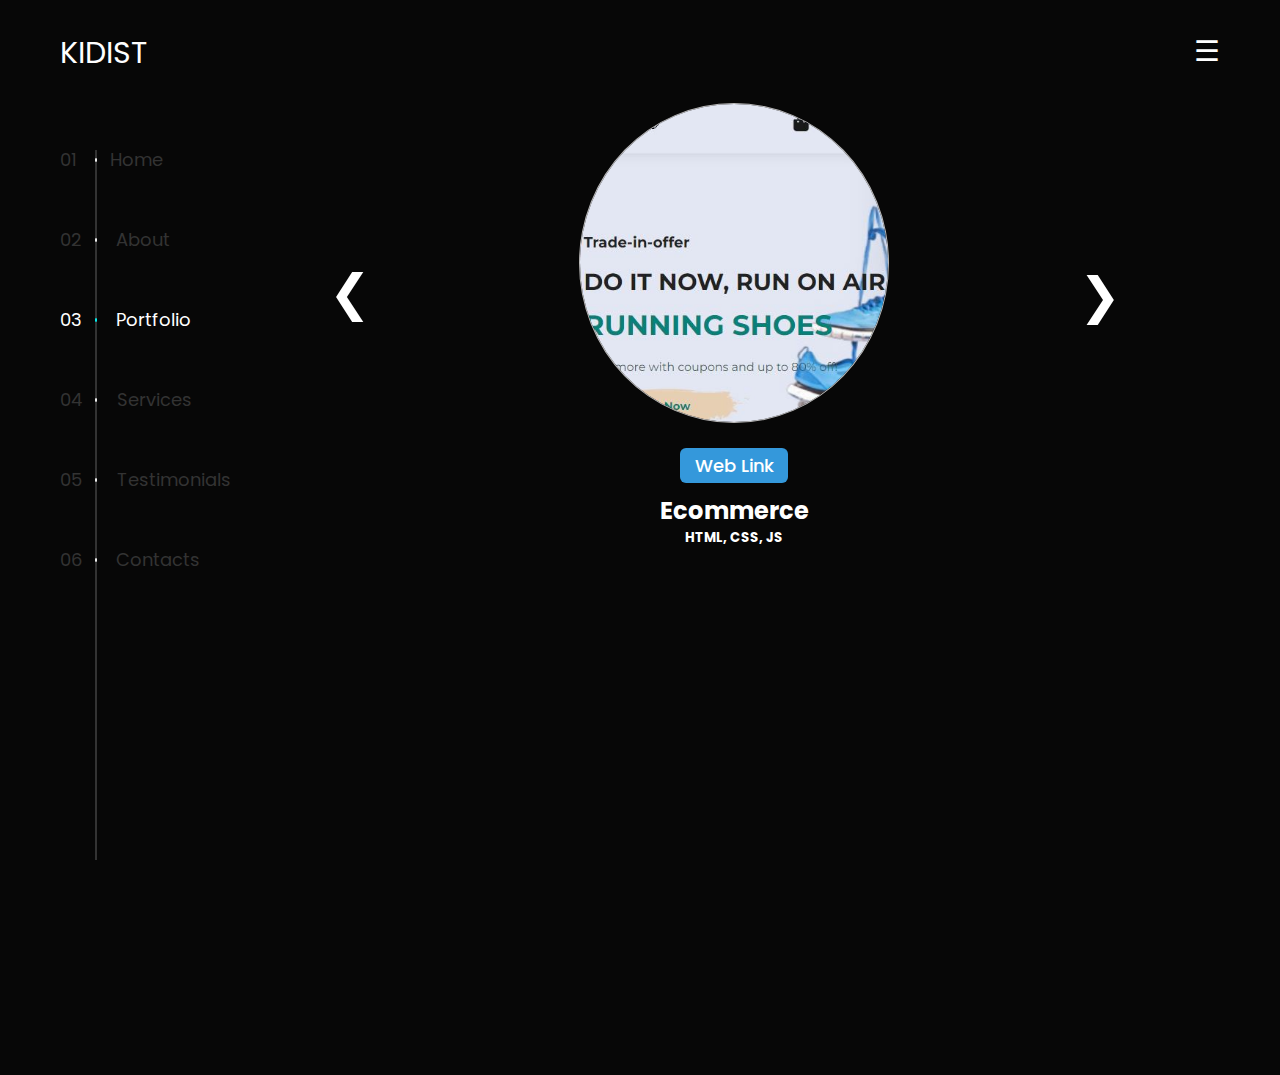
<file: portfolio.html>
<!DOCTYPE html>
<html lang="en">
  <head>
    <meta charset="UTF-8" />
    <meta name="viewport" content="width=device-width, initial-scale=1.0" />
    <link rel="stylesheet" href="styles.css" />
    <link
      href="https://fonts.googleapis.com/css?family=Poppins:100,100italic,200,200italic,300,300italic,regular,italic,500,500italic,600,600italic,700,700italic,800,800italic,900,900italic"
      rel="stylesheet"
    />

    <title>Kidist Amanuel</title>
  </head>
  <body>
    <div class="container">
      <div class="nav-bar">
        <nav id="side-menu">
          <div class="top-nav">
            <div class="logo">KIDIST</div>
            <div class="menu-icon" id="menu-icon">☰</div>
          </div>
          <div class="hero">
            <div class="nav-items">
              <ul>
                <li>
                  <a href="index.html">
                    <div class="nav-item" style="top: 50px">
                      <span class="nav-number">01</span>
                      <span class="nav-text dot">Home</span>
                    </div>
                  </a>
                </li>
                <li>
                  <a href="about.html">
                    <div class="nav-item" style="top: 130px">
                      <span class="nav-number">02</span>
                      <span class="nav-text dot">About</span>
                    </div>
                  </a>
                </li>
                <li>
                  <a href="portfolio.html">
                    <div class="nav-item active" style="top: 210px">
                      <span class="nav-number">03</span>
                      <span class="nav-text dot">Portfolio</span>
                    </div>
                  </a>
                </li>
                <li>
                  <a href="services.html">
                    <div class="nav-item" style="top: 290px">
                      <span class="nav-number">04</span>
                      <span class="nav-text dot">Services</span>
                    </div>
                  </a>
                </li>
                <li>
                  <a href="testimonials.html">
                    <div class="nav-item" style="top: 370px">
                      <span class="nav-number">05</span>
                      <span class="nav-text dot">Testimonials</span>
                    </div>
                  </a>
                </li>
                <li>
                  <a href="contact.html">
                    <div class="nav-item" style="top: 450px">
                      <span class="nav-number">06</span>
                      <span class="nav-text dot">Contacts</span>
                    </div>
                  </a>
                </li>
              </ul>
            </div>
          </div>
        </nav>
      </div>
      <div class="hero-section">
        <div class="portfolio-container">
          <div class="portfolio-wrapper">
            <div class="arrow left-arrow" id="left-arrow">❮</div>
            <div class="portfolio-list">
              <div class="portfolio-item">
                <div class="portfolio-link">
                  <img
                    src="images/ecommerce.JPG"
                    alt=""
                    class="portfolio-image"
                    style="width: 308px; height: 318px"
                  />

                  <a
                    href="https://liya-ecommerce.netlify.app/"
                    target="_blank"
                    class="badge"
                    >Web Link</a
                  >

                  <h2 class="portfolio-title">Ecommerce</h2>
                  <h5 class="languages">HTML, CSS, JS</h5>
                </div>
              </div>

              <div class="portfolio-item">
                <div class="portfolio-link">
                  <img src="images/back.PNG" alt="" class="portfolio-image" />

                  <a
                    href="https://kidist-portfilio.netlify.app/"
                    target="_blank"
                    class="badge"
                    >Web Link</a
                  >

                  <h2 class="portfolio-title">Portfolio Website</h2>
                  <h5 class="languages">HTML, CSS, JS, JSPlugin</h5>
                </div>
              </div>
              <div class="portfolio-item">
                <div class="portfolio-link">
                  <img
                    src="images/phobia-finder.JPG"
                    alt=""
                    class="portfol-image"
                  />

                  <a
                    href="https://kidist997.github.io/PhobiaFinder/"
                    target="_blank"
                    class="badge"
                    >Web Link</a
                  >

                  <h2 class="portfolio-title">Phobia Finder</h2>
                  <h5 class="languages">HTML, CSS, JS</h5>
                </div>
              </div>
              <div class="portfolio-item">
                <div class="portfolio-link">
                  <img
                    src="images/english-poem.JPG"
                    alt=""
                    class="portfol-image"
                  />

                  <a
                    href="https://english-poem-generator2341.netlify.app/"
                    target="_blank"
                    class="badge"
                    >Web Link</a
                  >

                  <h2 class="portfolio-title">English Poem Generator</h2>
                  <h5 class="languages">HTML, CSS, JS, API, AI, JSPlugin</h5>
                </div>
              </div>

              <div class="portfolio-item">
                <div class="portfolio-link">
                  <img
                    src="images/weather-forecast.JPG"
                    alt=""
                    class="portfol-image"
                  />

                  <a
                    href="https://weather-app-kidist.netlify.app/"
                    target="_blank"
                    class="badge"
                    >Web Link</a
                  >

                  <h2 class="portfolio-title">Weather Forecast</h2>
                  <h5 class="languages">HTML, CSS, JS, API</h5>
                </div>
              </div>
              <div class="portfolio-item">
                <div class="portfolio-link">
                  <img
                    src="images/world-clock.JPG"
                    alt=""
                    class="portfol-image"
                  />

                  <a
                    href="https://world-clock1624.netlify.app/"
                    target="_blank"
                    class="badge"
                    >Web Link</a
                  >

                  <h2 class="portfolio-title">World Clock</h2>
                  <h5 class="languages">HTML, CSS, JS, API</h5>
                </div>
              </div>
              <div class="portfolio-item">
                <div class="portfolio-link">
                  <img
                    src="images/quiz-game.JPG"
                    alt=""
                    class="portfol-image"
                  />

                  <a
                    href="https://quiz-game-kid.netlify.app/"
                    target="_blank"
                    class="badge"
                    >Web Link</a
                  >

                  <h2 class="portfolio-title">Quiz Game</h2>
                  <h5 class="languages">HTML, CSS, JS</h5>
                </div>
              </div>
              <div class="portfolio-item">
                <div class="portfolio-link">
                  <img
                    src="images/to-do-list.JPG"
                    alt=""
                    class="portfol-image"
                  />

                  <a
                    href="https://todo-list524221.netlify.app/"
                    target="_blank"
                    class="badge"
                    >Web Link</a
                  >

                  <h2 class="portfolio-title">Todo List</h2>
                  <h5 class="languages">HTML, CSS, JS</h5>
                </div>
              </div>
            </div>
          </div>
          <div class="arrow right-arrow" id="right-arrow">❯</div>
        </div>
      </div>
    </div>

    <div class="hidden-nav" id="hidden-nav">
      <ul>
        <li><a href="index.html">Home</a></li>
        <li><a href="about.html">About</a></li>
        <li><a href="portfolio.html">Portfolio</a></li>
        <li><a href="services.html">Services</a></li>
        <li><a href="testimonials.html">Testimonials</a></li>
        <li><a href="contact.html">Contacts</a></li>
      </ul>
    </div>

    <script src="scripts/script.js"></script>
    <script src="scripts/portfolio.js"></script>
  </body>
</html>
</file>
<file: styles.css>
* {
  margin: 0;
  padding: 0;

  font-family: "Poppins", sans-serif;
  color: #fff;
}

body {
  width: 100%;
  height: 100vh;
  background-color: #070707;
  overflow: hidden;
  perspective: 1000px;
}

#side-menu {
  margin: 60px;
  margin-top: 30px;
}
.logo {
  font-size: 30px;
  font-family: 900;
  margin-bottom: 20px;
}
.nav-items {
  position: relative;
}
.nav-items ul {
  list-style: none;
}
.nav-item {
  position: absolute;
}
.nav-text {
  margin-left: 30px;
  color: #333;
  font-size: 18px;
}

.nav-text::before {
  content: "";
  position: fixed;
  left: 95px;
  top: 120px;
  bottom: 70px;
  width: 2px;
  background-color: #333;
}
.nav-text.dot::after {
  content: "";
  position: absolute;
  left: 35px;
  top: 50%;
  transform: translateY(-50%);
  width: 2px;
  height: 4px;
  background-color: #fff;
  border-radius: 50%;
  z-index: 1;
  transition: background-color 0.4s ease;
}
.nav-item.active .nav-text.dot::after {
  background-color: aqua;
}

.nav-number {
  color: #333;
  font-size: 18px;
}

.nav-item.active .nav-number,
.nav-item.active .nav-text {
  color: #fff;
}
.top-nav {
  display: flex;
  justify-content: space-between;
}
.menu-icon {
  font-size: 29px;
  right: 0;
  cursor: pointer;
}
.hero {
  position: relative;
}
.hero-section {
  left: 220px;
  top: 45px;
  font-size: 50px;
  position: absolute;
  display: flex;
}
.container {
  width: 100%;
  height: 100vh;

  transform-origin: left;

  transition: transform 0.5s ease;
}

.hidden-nav {
  position: absolute;
  top: 70px;
  right: 50px;

  display: flex;
  justify-content: center;
  align-items: center;
  visibility: hidden;

  transition: all 0.2s ease;
}
.hidden-nav ul {
  list-style-type: none;
  padding: 0;
}

.hidden-nav ul li {
  margin: 50px 0;
}

.hidden-nav ul li a {
  text-decoration: none;
  color: white;
  font-size: 34px;
  font-weight: bold;
  transition: color 0.3s ease;
}
.menu-active.container {
  position: relative;
  left: 160px;
  top: 50px;

  width: 850px;
  height: 600px;

  border: 3px solid #fff;
  transform: rotateY(40deg);
}

.hidden-nav li a.active {
  text-decoration: line-through;
  text-decoration-color: #3498db;
  text-decoration-thickness: 8px;
}
.menu-active.hidden-nav {
  right: 150px;
  top: 50px;
  visibility: visible;
  display: flex;
}
.image-container {
  perspective: 1000px;
  width: 400px;
  height: 400px;
  position: fixed;
  right: 60px;
  top: 60px;
}

.image-3d {
  width: 100%;
  height: 100%;
  border-radius: 50%;
  background-image: url(images/hero-image-11.jpg);
  background-size: cover;
  background-position: center;
  transform-style: preserve-3d;
  animation: rotateImage 25s infinite linear;
  transition: opacity 1s ease;
}
.menu-active.container .image-3d {
  opacity: 0;
  pointer-events: none;
}
.menu-active.container .nav-text::before {
  height: 455px;
}
@keyframes rotateImage {
  from {
    transform: rotateY(0deg);
  }
  to {
    transform: rotateY(360deg);
  }
}
button.resume {
  background-color: #3498db;
  color: #fff;
  padding: 10px;
  border: none;
  border-radius: 6px;
  font-size: 16px;
  margin-top: 47px;
  cursor: pointer;
}
/** about starts*/
.about-head {
  position: absolute;
  width: 100%;
  left: 300px;
}
.about-contents {
  position: relative;
  display: flex;
  align-items: flex-start;
  justify-content: flex-start;
  top: 150px;
  left: 48px;
}
.about-description {
  width: 300px;
  background-color: #695f5f;
  margin-right: 25px;
  padding: 10px;
  border-radius: 6px;
}
.about-image {
  position: relative;
  width: 200px;
  height: 210px;
  background-color: #4070f4;
  border-radius: 50%;
  margin-right: 25px;
  padding: 3px;
}
.about-skills {
  width: 300px;
  background-color: #695f5f;
  margin-right: 20px;
  padding: 10px;
  border-radius: 6px;
}
.menu-active.container .about-head {
  position: relative;
  left: 100px;
}
.menu-active.container .about-contents {
  position: relative;
  width: 500px;
}
.desc-head {
  font-size: 16px;
  margin-bottom: 10px;
  color: #070707;
}
.desc-main {
  font-size: 1vw;
  color: #070707;
}
.about-image img {
  width: 100%;
  height: 100%;
  border-radius: 50%;
  object-fit: cover;

  border: 3px solid #fff;
  box-sizing: border-box;
  overflow: hidden;
}
.skill-head {
  font-size: 16px;
  margin-bottom: 10px;
  color: #070707;
}
.about-skill {
  font-size: 1vw;
  color: #070707;
  overflow: hidden;
}
.menu-active.container .about-description {
  position: relative;
  width: 500px;
  height: 150px;
  font-size: 0.5vw;
  overflow: hidden;
}
.menu-active.container .about-image {
  position: relative;
  width: 500px;
  height: 170px;
}
.menu-active.container .about-skills {
  position: relative;
  width: 500px;
  height: 150px;
  font-size: 0.5vw;
  overflow: hidden;
}
/**portfolio*/
.portfolio-container {
  display: flex;
  justify-content: center;
  align-items: center;
  text-align: center;

  position: relative;
  width: 900px;
  left: 48px;
}
.portfolio-wrapper {
  display: flex;
  align-items: center;
  position: relative;
  overflow: visible;

  left: 8px;
  width: 550px;
}

.portfolio-list .portfolio-item {
  list-style: none;
  opacity: 0;
  transition: opacity 0.9s ease;
  position: absolute;
}
.portfolio-item.show {
  opacity: 1;
  position: relative;
}

.arrow {
  position: relative;
  cursor: pointer;
}
.right-arrow {
  position: fixed;
  right: 159px;

  top: 228px;
  bottom: 85px;
}
.left-arrow {
  position: fixed;
  left: 329px;

  top: 225px;
  bottom: 85px;
}
.portfolio-link {
  width: 320px;
  height: 500px;

  position: relative;
  left: 123px;
  display: flex;
  flex-direction: column;
  align-items: center;
  justify-content: center;
  text-align: center;
  font-size: 16px;
}
.portfolio-list .portfolio-link .portfolio-image {
  object-fit: cover;
  border-radius: 50%;
  margin-bottom: 25px;
  border: 1px solid rgb(185, 184, 184);
}
.portfolio-list .portfolio-link .portfol-image {
  object-fit: cover;
  border-radius: 50%;
  margin-bottom: 25px;
  width: 308px;
  height: 318px;
  border: 1px solid rgb(185, 184, 184);
  object-fit: contain;
}
.portfolio-list .badge {
  text-decoration: none;
  font-size: 18px;
  font-weight: 500;
  color: #6b4a02;
  margin-bottom: 10px;
  border-radius: 6px;
  padding: 4px;
  width: 100px;
  background-color: #3498db;
  color: #fff;
}
.menu-active.container .portfolio-container {
  position: fixed;
  left: 1px;
  overflow: hidden;
}
.menu-active.container .left-arrow {
  visibility: hidden;
}
/**services*/
.service-container {
  height: auto;
  margin-left: 40px;
  gap: 44px;
  display: flex;
  flex-wrap: wrap;
}
.services {
  width: 400px;
  height: 200px;
  font-size: 16px;

  padding: 18px;
  border-radius: 16px;
  background-color: rgb(110, 110, 110);
}
.services-title {
  font-size: 18px;
  margin-bottom: 30px;
}
.menu-active.container .service-container {
  width: 400px;
  height: 600px;
  display: flex;
  align-items: center;
  justify-content: center;
  overflow: hidden;
}
.menu-active.container .hidden-service {
  visibility: hidden;
}
/**testimonials*/
.testimonil-container {
  font-size: 16px;
  background-color: #eee;
  border-radius: 5px;
  padding: 18px;
  margin: 18px 46px;
  top: 40px;
  position: relative;
}
.testimonil-container::after {
  content: "";
  clear: both;
  display: table;
}
.testimonial {
  width: 880px;
}
.testimonial img {
  width: 150px;
  height: 150px;

  display: block;
  margin: 0 auto;
  float: left;
  margin-right: 20px;
  border-radius: 50%;
}
.testimonial h3 {
  color: #070707;
  margin-bottom: 15px;
}
.testimonial p {
  color: #070707;
}
.menu-active.container .testimonil-container {
  width: 400px;
  height: 400px;
  display: flex;
  align-items: center;
  justify-content: center;
  overflow: hidden;
}
/**contacts*/
.contacts-container {
  background-color: #b9b6b6;

  margin: 20px;
  margin-left: 48px;
  padding: 16px;

  display: flex;
  position: relative;
  top: 40px;
  gap: 40px;
  border-radius: 10px;
}

.contact-medias {
  font-size: 28px;
  background-color: #070707;
  height: 400px;
  border-radius: 10px;
  width: 300px;
  padding: 16px;
}
.contact-form {
  font-size: 28px;
  background-color: #070707;
  height: 400px;
  width: 400px;
  border-radius: 10px;
  padding: 16px;
}
.contact-medias h2 {
  margin-bottom: 40px;
}
.contact-me {
  display: flex;
  font-size: 14px;
  gap: 20px;
  margin-bottom: 20px;
}
.contact-me .icon img {
  width: 30px;
  height: 30px;
  margin-left: 10px;
}
.contact-text a {
  text-decoration: none;
}
.contact-medias button {
  margin: 10px;
}
.form-container {
  display: flex;
  flex-direction: column;
  gap: 20px;
  margin-top: 20px;
}
.form-container input {
  padding: 10px;
  border-radius: 6px;
  margin-bottom: 20px;
  line-height: 30px;
  background-color: #acacac;
}
.form-container textarea {
  padding: 10px;
  border-radius: 6px;
  background-color: #acacac;
}
.form-container .submit {
  color: #333;
  width: 200px;
  margin: 0 auto;
  margin-top: 10px;
}
.menu-active.container .contacts-container {
  width: 520px;
  height: 400px;
  display: flex;
  align-items: center;
  justify-content: center;
  overflow: hidden;
}
/**responsive*/
@media (max-width: 575.98px) {
  .nav-items {
    display: none;
  }
  .hero-section {
    left: 20px;
    top: 45px;
    font-size: 20px;
  }
  .image-container {
    top: 90px;
    left: 295px;
  }

  .image-3d {
    width: 100px;
    height: 100px;
    left: 40px;
  }

  .menu-active.container {
    left: 30px;
    top: 50px;

    width: 250px;
    height: 400px;
  }
  .hidden-nav ul li a {
    font-size: 20px;
  }
  .hidden-nav li a.active {
    text-decoration-thickness: 5px;
  }
  .menu-active.hidden-nav {
    top: 20px;

    font-size: 5px;
    width: 60px;
    left: 300px;
  }
  /**about*/
  .about-contents {
    width: 480px;
    height: 300px;
  }
  .about-head {
    left: 249px;
    top: 50px;
    font-size: 34px;
  }
  .about-description {
    margin-right: 10px;
    height: 269px;
    overflow: hidden;
  }
  .desc-main {
    font-size: 10px;
  }
  .about-image {
    margin-right: 10px;
  }
  .about-skill {
    height: 200px;
    font-size: 10px;
  }
  .menu-active.container .about-contents {
    width: 200px;
    height: 200px;
    display: flex;
    flex-direction: column;
    left: 10px;
    gap: 10px;
    top: 52px;
  }
  .menu-active.container .about-description {
    width: 150px;
    height: 99px;
  }
  .menu-active.container .about-image {
    width: 150px;
    height: 99px;
    display: flex;
    flex-direction: column;
  }
  .menu-active.container .about-skills {
    width: 150px;
    height: 99px;
  }
  .menu-active.container .about-head {
    left: 40px;
  }
}
@media (min-width: 576px) and (max-width: 767.98px) {
  .hero-section {
    font-size: 1rem;
  }
  .image-container {
    top: 90px;
    left: 295px;
  }

  .image-3d {
    position: relative;
    width: 150px;
    height: 110px;
    left: 140px;
  }

  .menu-active.container {
    left: 30px;
    top: 50px;

    width: 450px;
    height: 600px;
  }
  .hidden-nav ul li a {
    font-size: 20px;
  }
  .hidden-nav li a.active {
    text-decoration-thickness: 5px;
  }
  .menu-active.hidden-nav {
    top: 50px;

    font-size: 5px;
    width: 60px;
    left: 450px;
  }
  /**about*/
  .about-contents {
    width: 480px;
    height: 300px;
  }
  .about-head {
    left: 249px;
    top: 50px;
    font-size: 34px;
  }
  .about-description {
    margin-right: 10px;
    height: 269px;
    overflow: hidden;
  }
  .desc-main {
    font-size: 10px;
  }
  .about-image {
    margin-right: 10px;
  }
  .about-skill {
    height: 200px;
    font-size: 10px;
  }
  .menu-active.container .about-contents {
    width: 200px;
    height: 200px;
    display: flex;
    flex-direction: column;
    left: 10px;
    gap: 10px;
  }
  .menu-active.container .about-description {
    width: 150px;
    height: 99px;
  }
  .menu-active.container .about-image {
    width: 150px;
    height: 99px;
    display: flex;
    flex-direction: column;
  }
  .menu-active.container .about-skills {
    width: 150px;
    height: 99px;
  }
  .menu-active.container .about-head {
    left: 40px;
  }
}
@media (min-width: 768px) and (max-width: 991.98px) {
  .hero-section {
    font-size: 2rem;
  }
  .image-container {
    top: 90px;
    left: 599px;
  }

  .image-3d {
    position: relative;
    width: 270px;
    object-fit: cover;
    height: 320px;
    left: 40px;
  }

  .menu-active.container {
    left: 30px;
    top: 50px;

    width: 699px;
    height: 600px;
  }
  .hidden-nav ul li a {
    font-size: 30px;
  }
  .hidden-nav li a.active {
    text-decoration-thickness: 5px;
  }
  .menu-active.hidden-nav {
    top: 50px;

    width: 60px;
    left: 650px;
  }
  /**about*/
  .about-contents {
    width: 600px;
    height: 400px;
  }
  .about-description {
    margin-right: 10px;
  }
  .desc-main {
    font-size: 15px;
  }
  .about-image {
    margin-right: 10px;
  }
  .about-skill {
    height: 200px;
    font-size: 15px;
  }
  .menu-active.container .about-contents {
    width: 400px;
    height: 200px;
  }
}
@media (min-width: 992px) and (max-width: 1199.98px) {
  .hero-section {
    font-size: 2rem;
  }
  .image-container {
    top: 90px;
    left: 595px;
  }

  .image-3d {
    position: relative;
    width: 270px;
    object-fit: cover;
    height: 320px;
    left: 40px;
  }

  .menu-active.container {
    left: 30px;
    top: 50px;

    width: 899px;
    height: 600px;
  }
  .hidden-nav ul li a {
    font-size: 30px;
  }
  .hidden-nav li a.active {
    text-decoration-thickness: 5px;
  }
  .menu-active.hidden-nav {
    top: 50px;

    width: 60px;
    left: 848px;
  }
  /**about*/

  .about-contents {
    width: 700px;
  }
  .about-description {
    margin-right: 10px;
  }
  .about-image {
    margin-right: 10px;
  }
}
</file>
